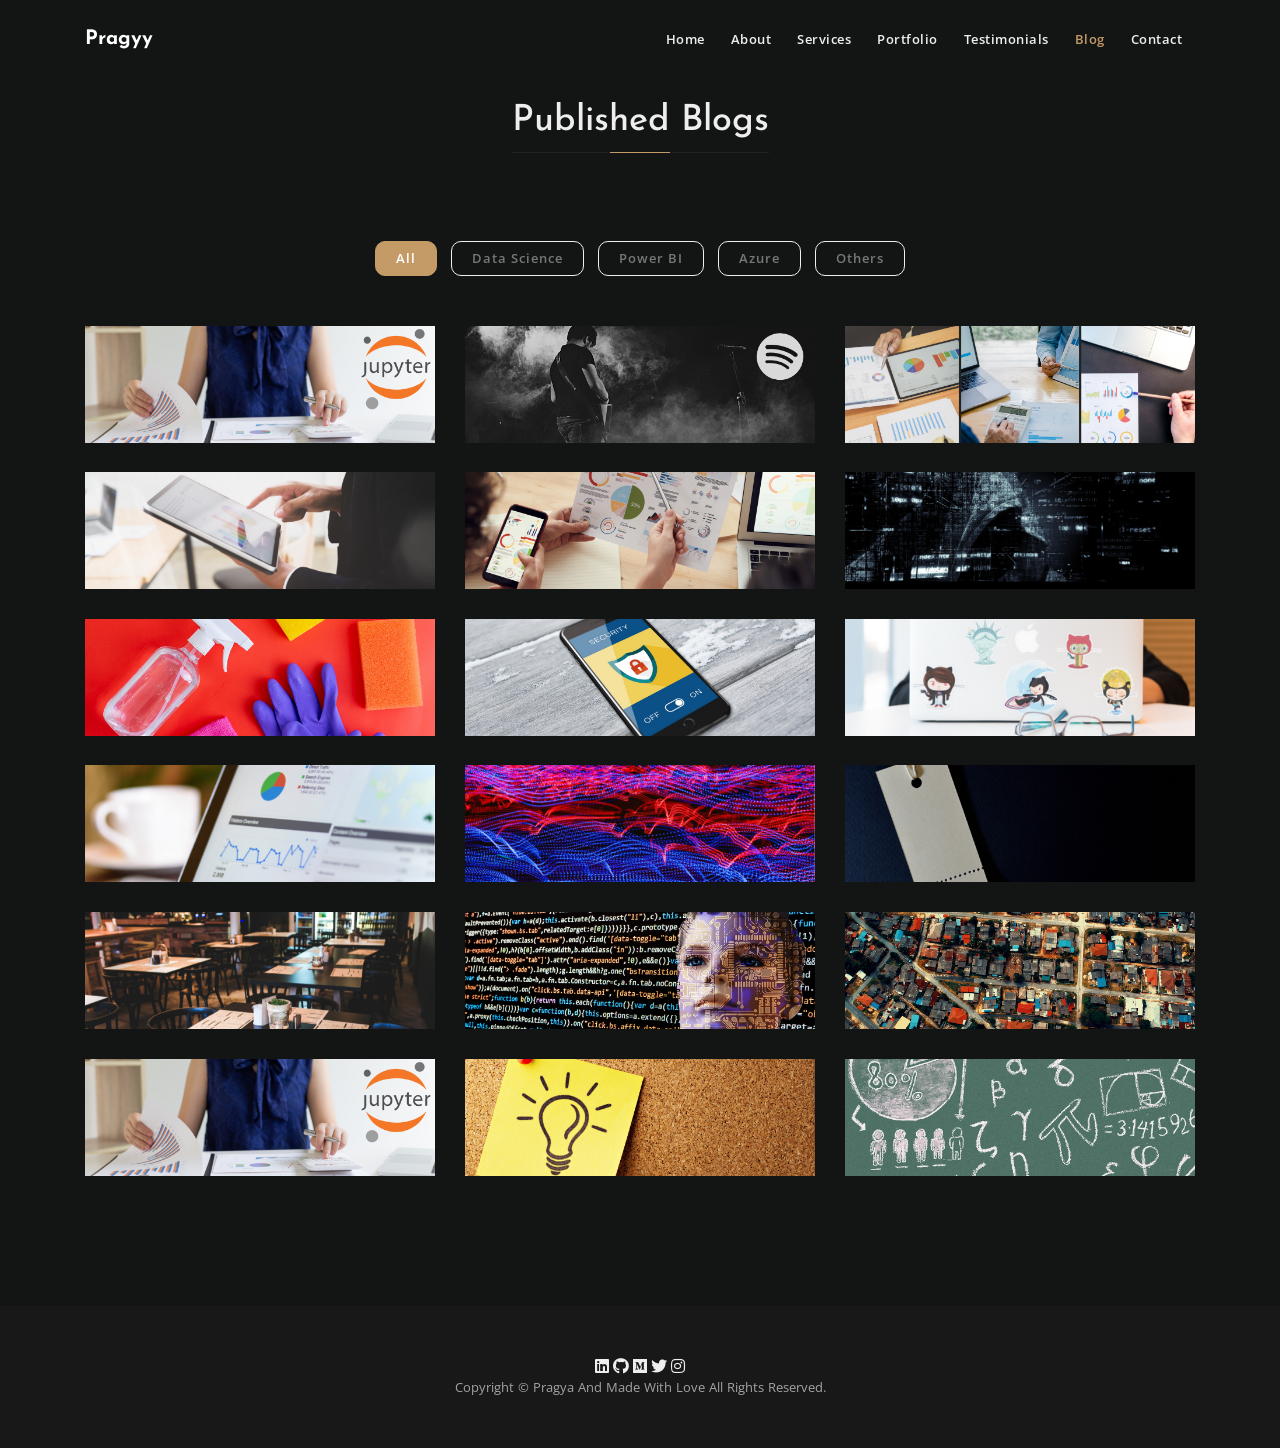
<file: blogs.html>
<!DOCTYPE html>
<html lang="en">
<head>

    <!-- Metas -->
    <meta charset="utf-8">
    <meta http-equiv="X-UA-Compatible" content="IE=edge">
    <meta name="viewport" content="width=device-width, initial-scale=1, maximum-scale=1">
    <meta name="description" content="My Data Science Portfolio">
    <meta name="author" content="Pragya Verma">

    <!-- Title  -->
    <title>Pragya Verma</title>

    <!-- Favicon -->
    <link rel="shortcut icon" href="/img/favicon.png">

    <!-- Fonts -->
    <link href="https://fonts.googleapis.com/css?family=Open+Sans:300,400,500,600,700,800" rel="stylesheet">
    <link href="https://fonts.googleapis.com/css?family=Josefin+Sans:100i,300,400,600,700" rel="stylesheet">
    
    <!-- Plugins -->
    <link rel="stylesheet" href="/css/plugins.css">
    <link rel="stylesheet" href="/css/plugins/fontawesome-all.min.css">
    <link rel="stylesheet" href="/css/plugins/all.min.css">
    <link rel="stylesheet" href="/css/plugins/bootstrap.min.css">
    <link href="http://cdnjs.cloudflare.com/ajax/libs/font-awesome/4.3.0/css/font-awesome.css"  rel="stylesheet"  type='text/css'>
    <link rel="stylesheet" href="https://use.fontawesome.com/releases/v5.13.0/css/all.css">

    <!-- Core Style Css -->
    <link rel="stylesheet" href="/css/style.css" type='text/css'>
</head>

<body class="dark-theme" data-new-gr-c-s-check-loaded="14.1024.0" data-gr-ext-installed="">

    <!-- =====================================
    ==== Start Loading -->
    <div class="loading" style="display: none;">
        <div class="text-center middle">
            <div class="lds-ellipsis"><div></div><div></div><div></div><div></div></div>
        </div>
    </div>
    <!-- End Loading ====
    ======================================= -->

    <!-- =====================================
    ==== Start Navbar -->
    <nav class="navbar navbar-expand-lg">
        <div class="container">

          <!-- Logo -->
          <a class="logo" href="#">Pragyy</a>

          <button class="navbar-toggler" type="button" data-toggle="collapse" data-target="#navbarSupportedContent" aria-controls="navbarSupportedContent" aria-expanded="false" aria-label="Toggle navigation">
            <span class="icon-bar"><i class="fas fa-bars"></i></span>
          </button>

          <!-- navbar links -->
          <div class="collapse navbar-collapse" id="navbarSupportedContent">
            <ul class="navbar-nav ml-auto">
              <li class="nav-item">
                <a class="nav-link" href="index.html">Home</a>
              </li>
              <li class="nav-item">
                <a class="nav-link" href="/index.html#aboutme">About</a>
              </li>
              <li class="nav-item">
                <a class="nav-link" href="/index.html#services" >Services</a>
              </li>
              <li class="nav-item">
                <a class="nav-link" href="portfolio.html">Portfolio</a>
              </li>
              <li class="nav-item">
                <a class="nav-link" href="/index.html#testimonials">Testimonials</a>
              </li>
              <li class="nav-item">
                <a class="nav-link active" href="blogs.html" >Blog</a>
              </li>
              <li class="nav-item">
                <a class="nav-link" href="/index.html#contact">Contact</a>
              </li>
            </ul>
          </div>
        </div>
    </nav>
    <!-- End Navbar ====
    ======================================= -->

    <!-- =====================================
    ==== Start Portfolio -->
    <section class="portfolio section-padding">
        <div class="container">
            <div class="row">

                <!-- Section-Head -->
                <div class="section-head full-width">
                    <h4 class="title">Published Blogs</h4>
                </div>

            </div>

            <div class="row justify-content-center">

                <!-- filter links -->
                <div class="filtering text-center mb-50">
                    <span data-filter="*" class="active">All</span>
                    <span data-filter=".data" class="">Data Science</span>
                    <span data-filter=".pbi" class="">Power BI</span>
                    <span data-filter=".azure" class="">Azure</span>
                    <span data-filter=".others" class="">Others</span>
                </div>

                <!-- gallery -->
                <div class="gallery full-width" style="position: relative; height: 3258.38px;">

                    <!-- gallery item -->
                    <div class="col-md-6 col-lg-4 items pbi" style="position: absolute; left: 0px; top: 0px;">
                        <div class="item-img">
                            <img src="img/blogs/7.png" alt="image">
                            <div class="item-img-overlay text-center valign">
                                <div class="overlay-info vertical-center full-width">
                                    <h6>Embed . Reports</h6>
                                    <h5>in Jupyter Notebooks</h5>
                                </div>
                                <a target="_blank" href="https://addendanalytics.com/embed-power-bi-reports-in-jupyter-notebooks/" class="link">
                                    <i class="fas fa-eye"></i>
                                </a>
                            </div>
                        </div>
                    </div>

                    <!-- gallery item -->
                    <div class="col-md-6 col-lg-4 items data" style="position: absolute; left: 0px; top: 657px;">
                        <div class="item-img">
                            <img src="img/blogs/13.png" alt="image">
                            <div class="item-img-overlay text-center valign">
                                <div class="overlay-info vertical-center full-width">
                                    <h6>Spotify . Data . Analysis</h6>
                                    <h5>Data Gathering</h5>
                                </div>
                                <a target="_blank" href="https://medium.com/analytics-vidhya/spotify-music-data-analysis-part-1-c8457bfc53a" class="link">
                                    <i class="fas fa-eye"></i>
                                </a>
                            </div>
                        </div>
                    </div>

                    <!-- gallery item -->
                    <div class="col-md-6 col-lg-4 items data" style="position: absolute; left: 0px; top: 1086px;">
                        <div class="item-img">
                            <img src="img/blogs/14.png" alt="image">
                            <div class="item-img-overlay text-center valign">
                                <div class="overlay-info vertical-center full-width">
                                    <h6>An . Introduction</h6>
                                    <h5>Data Analyst</h5>
                                </div>
                                <a target="_blank" href="https://medium.com/analytics-vidhya/how-to-be-data-analyst-716f68e5280b" class="link">
                                    <i class="fas fa-eye"></i>
                                </a>
                            </div>
                        </div>
                    </div>

                    <!-- gallery item -->
                    <div class="col-md-6 col-lg-4 items others" style="position: absolute; left: 0px; top: 1743px;">
                        <div class="item-img">
                            <img src="img/blogs/11.png" alt="image">
                            <div class="item-img-overlay text-center valign">
                                <div class="overlay-info vertical-center full-width">
                                    <h6>Powershell</h6>
                                    <h5>Execution Policies</h5>
                                </div>
                                <a target="_blank" href="https://addendanalytics.com/powershell-execution-policy/" class="link">
                                    <i class="fas fa-eye"></i>
                                </a>
                            </div>
                        </div>
                    </div>

                    <!-- gallery item -->
                    <div class="col-md-6 col-lg-4 items pbi" style="position: absolute; left: 0px; top: 2401px;">
                        <div class="item-img">
                            <img src="img/blogs/2.png" alt="image">
                            <div class="item-img-overlay text-center valign">
                                <div class="overlay-info vertical-center full-width">
                                    <h6>Working . of</h6>
                                    <h5>Power BI Embedding</h5>
                                </div>
                                <a target="_blank" href="https://addendanalytics.com/how-power-bi-embedding-works/" class="link">
                                    <i class="fas fa-eye"></i>
                                </a>
                            </div>
                        </div>
                    </div>

                    <!-- gallery item -->
                    <div class="col-md-6 col-lg-4 items azure" style="position: absolute; left: 0px; top: 2829px;">
                        <div class="item-img">
                            <img src="img/blogs/12.png" alt="image">
                            <div class="item-img-overlay text-center valign">
                                <div class="overlay-info vertical-center full-width">
                                    <h6>Azure</h6>
                                    <h5>Key Vaults</h5>
                                </div>
                                <a target="_blank" href="https://addendanalytics.com/how-to-securely-pass-credentials-in-asp-net-applications/" class="link">
                                    <i class="fas fa-eye"></i>
                                </a>
                            </div>
                        </div>
                    </div>

                    <!-- gallery item -->
                    <div class="col-md-6 col-lg-4 items data" style="position: absolute; left: 0px; top: 0px;">
                        <div class="item-img">
                            <img src="img/blogs/15.png" alt="image">
                            <div class="item-img-overlay text-center valign">
                                <div class="overlay-info vertical-center full-width">
                                    <h6>Spotify . Data . Analysis</h6>
                                    <h5>Data Cleaning</h5>
                                </div>
                                <a target="_blank" href="https://medium.com/analytics-vidhya/spotify-music-data-analysis-part-2-3a69ae0f7f01" class="link">
                                    <i class="fas fa-eye"></i>
                                </a>
                            </div>
                        </div>
                    </div>

                    <!-- gallery item -->
                    <div class="col-md-6 col-lg-4 items pbi" style="position: absolute; left: 0px; top: 657px;">
                        <div class="item-img">
                            <img src="img/blogs/4.png" alt="image">
                            <div class="item-img-overlay text-center valign">
                                <div class="overlay-info vertical-center full-width">
                                    <h6>Authentication . Methods . In</h6>
                                    <h5>Power BI Embedding</h5>
                                </div>
                                <a target="_blank" href="https://addendanalytics.com/authentication-methods-used-in-power-bi-embedding/" class="link">
                                    <i class="fas fa-eye"></i>
                                </a>
                            </div>
                        </div>
                    </div>

                    <!-- gallery item -->
                    <div class="col-md-6 col-lg-4 items others" style="position: absolute; left: 0px; top: 1086px;">
                        <div class="item-img">
                            <img src="img/blogs/9.png" alt="image">
                            <div class="item-img-overlay text-center valign">
                                <div class="overlay-info vertical-center full-width">
                                    <h6>An . Introduction</h6>
                                    <h5>GitHub</h5>
                                </div>
                                <a target="_blank" href="https://addendanalytics.com/github-101/" class="link">
                                    <i class="fas fa-eye"></i>
                                </a>
                            </div>
                        </div>
                    </div>

                    <!-- gallery item -->
                    <div class="col-md-6 col-lg-4 items pbi" style="position: absolute; left: 0px; top: 1743px;">
                        <div class="item-img">
                            <img src="img/blogs/3.png" alt="image">
                            <div class="item-img-overlay text-center valign">
                                <div class="overlay-info vertical-center full-width">
                                    <h6>Embed . New . Reports</h6>
                                    <h5>Power BI Embedding</h5>
                                </div>
                                <a target="_blank" href="https://addendanalytics.com/create-a-new-report-in-embed-view/" class="link">
                                    <i class="fas fa-eye"></i>
                                </a>
                            </div>
                        </div>
                    </div>

                    <!-- gallery item -->
                    <div class="col-md-6 col-lg-4 items data" style="position: absolute; left: 0px; top: 2401px;">
                        <div class="item-img">
                            <img src="img/blogs/16.png" alt="image">
                            <div class="item-img-overlay text-center valign">
                                <div class="overlay-info vertical-center full-width">
                                    <h6>Spotify . Data . Analysis</h6>
                                    <h5>Data visualization</h5>
                                </div>
                                <a target="_blank" href="https://medium.com/analytics-vidhya/spotify-music-data-analysis-part-3-9097829df16e" class="link">
                                    <i class="fas fa-eye"></i>
                                </a>
                            </div>
                        </div>
                    </div>

                    <!-- gallery item -->
                    <div class="col-md-6 col-lg-4 items pbi" style="position: absolute; left: 0px; top: 2829px;">
                        <div class="item-img">
                            <img src="img/blogs/5.png" alt="image">
                            <div class="item-img-overlay text-center valign">
                                <div class="overlay-info vertical-center full-width">
                                    <h6>White . Labelling . in</h6>
                                    <h5>Power BI Embedding</h5>
                                </div>
                                <a target="_blank" href="https://addendanalytics.com/white-label-analytics-with-power-bi-embedded/" class="link">
                                    <i class="fas fa-eye"></i>
                                </a>
                            </div>
                        </div>
                    </div>

                                        <!-- gallery item -->
                    <div class="col-md-6 col-lg-4 items pbi" style="position: absolute; left: 0px; top: 0px;">
                        <div class="item-img">
                            <img src="img/blogs/6.png" alt="image">
                            <div class="item-img-overlay text-center valign">
                                <div class="overlay-info vertical-center full-width">
                                    <h6>Power . BI</h6>
                                    <h5>Condictionally Formatting Tables</h5>
                                </div>
                                <a target="_blank" href="https://addendanalytics.com/power-bi-conditional-formatting-in-tables/"class="link">
                                    <i class="fas fa-eye"></i>
                                </a>
                            </div>
                        </div>
                    </div>

                    <!-- gallery item -->
                    <div class="col-md-6 col-lg-4 items azure" style="position: absolute; left: 0px; top: 657px;">
                        <div class="item-img">
                            <img src="img/blogs/10.png" alt="image">
                            <div class="item-img-overlay text-center valign">
                                <div class="overlay-info vertical-center full-width">
                                    <h6>Azure . Bot . Service</h6>
                                    <h5>Dispatch Error</h5>
                                </div>
                                <a target="_blank" href="https://addendanalytics.com/azure-bot-service-dispatch-is-not-digitally-signed-error/" class="link">
                                    <i class="fas fa-eye"></i>
                                </a>
                            </div>
                        </div>
                    </div>

                    <!-- gallery item -->
                    <div class="col-md-6 col-lg-4 items data" style="position: absolute; left: 0px; top: 1086px;">
                        <div class="item-img">
                            <img src="img/blogs/17.png" alt="image">
                            <div class="item-img-overlay text-center valign">
                                <div class="overlay-info vertical-center full-width">
                                    <h6>Spotify . Data . Analysis</h6>
                                    <h5>Clustering Analysis</h5>
                                </div>
                                <a target="_blank" href="https://medium.com/analytics-vidhya/spotify-music-data-analysis-part-4-4016e2954795" class="link">
                                    <i class="fas fa-eye"></i>
                                </a>
                            </div>
                        </div>
                    </div>

                    <!-- gallery item -->
                    <div class="col-md-6 col-lg-4 items data" style="position: absolute; left: 0px; top: 1743px;">
                        <div class="item-img">
                            <img src="img/blogs/7.png" alt="image">
                            <div class="item-img-overlay text-center valign">
                                <div class="overlay-info vertical-center full-width">
                                    <h6>Coding . Made . Easy</h6>
                                    <h5>Jupyter Nptebook</h5>
                                </div>
                                <a target="_blank" href="https://vermapragya.medium.com/coding-made-easy-in-jupyter-notebooks-1bbcab55d88c" class="link">
                                    <i class="fas fa-eye"></i>
                                </a>
                            </div>
                        </div>
                    </div>

                    <!-- gallery item -->
                    <div class="col-md-6 col-lg-4 items pbi" style="position: absolute; left: 0px; top: 2401px;">
                        <div class="item-img">
                            <img src="img/blogs/8.png" alt="image">
                            <div class="item-img-overlay text-center valign">
                                <div class="overlay-info vertical-center full-width">
                                    <h6>Power . BI</h6>
                                    <h5>Information Panel</h5>
                                </div>
                                <a target="_blank" href="https://addendanalytics.com/information-panel-in-power-bi-reports/" class="link">
                                    <i class="fas fa-eye"></i>
                                </a>
                            </div>
                        </div>
                    </div>

                    <!-- gallery item -->
                    <div class="col-md-6 col-lg-4 items pbi" style="position: absolute; left: 0px; top: 2829px;">
                        <div class="item-img">
                            <img src="img/blogs/1.png" alt="image">
                            <div class="item-img-overlay text-center valign">
                                <div class="overlay-info vertical-center full-width">
                                    <h6>Cheat Sheet</h6>
                                    <h5>DAX</h5>
                                </div>
                                <a target="_blank" href="https://addendanalytics.com/dax-functions-cheat-sheet/" class="link">
                                    <i class="fas fa-eye"></i>
                                </a>
                            </div>
                        </div>
                    </div>

                    <div class="clearfix"></div>
                </div>

                <!-- <div class="col-md-12 text-center">
                    <span class="buton">
                      <a href="#0" front="View All" back=""></a>
                    </span>
                </div> -->

            </div>
        </div>
    </section>
    <!-- End Portfolio ====
    ======================================= -->

    <!-- =====================================
    ==== Start Footer -->
    <footer class="footer">
        <div class="social-icon text-center">
            <a href="https://www.linkedin.com/in/verma-pragya/"><i class="fab fa-linkedin"></i></a>
            <a href="https://github.com/pragyy"><i class="fab fa-github"></i></a>
            <a href="https://vermapragya.medium.com/"><i class="fab fa-medium"></i></a>
            <a href="https://twitter.com/pragggyyyyyyyy"><i class="fab fa-twitter"></i></a>
            <a href="https://www.instagram.com/_pragyy/"><i class="fab fa-instagram"></i></a>
        </div>
        <p>Copyright © <a href="https://pragyy.github.io">Pragya</a> And Made With Love All Rights Reserved.
        </p>
    </footer>
    <!-- End Footer ====
    ======================================= -->




   
    <!-- jQuery -->
    <script src="js/jquery-3.0.0.min.js"></script>
    <script src="js/jquery-migrate-3.0.0.min.js"></script>

    <!-- popper.min -->
    <script src="js/popper.min.js"></script>

      <!-- bootstrap -->
    <script src="js/bootstrap.min.js"></script>

    <!-- scrollIt -->
    <script src="js/scrollIt.min.js"></script>

    <!-- animated.headline -->
    <script src="js/animated.headline.js"></script>

    <!-- jquery.waypoints.min -->
    <script src="js/jquery.waypoints.min.js"></script>

    <!-- jquery.counterup.min -->
    <script src="js/jquery.counterup.min.js"></script>

    <!-- owl carousel -->
    <script src="js/owl.carousel.min.js"></script>

    <!-- jquery.magnific-popup js -->
    <script src="js/jquery.magnific-popup.min.js"></script>

    <!-- stellar js -->
    <script src="js/jquery.stellar.min.js"></script>

      <!-- isotope.pkgd.min js -->
      <script src="js/isotope.pkgd.min.js"></script>

      <!-- validator js -->
      <script src="js/validator.js"></script>

      <!-- custom scripts -->
    <script src="js/scripts.js"></script>
    
</body>
</html>
</file>
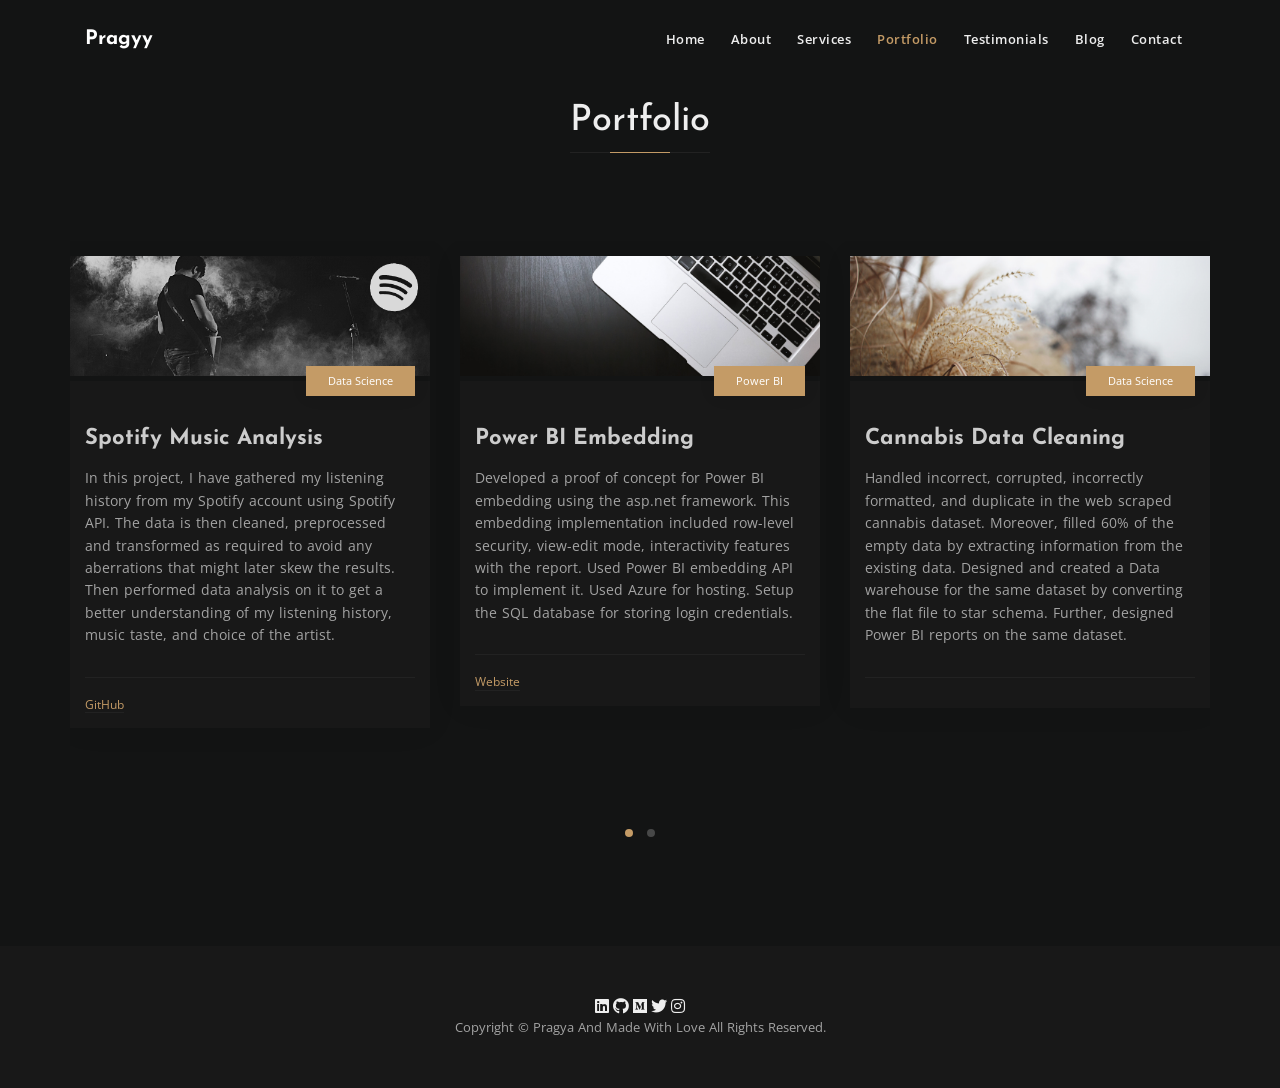
<file: portfolio.html>
<!DOCTYPE html>
<html lang="en">
<head>

    <!-- Metas -->
    <meta charset="utf-8">
    <meta http-equiv="X-UA-Compatible" content="IE=edge">
    <meta name="viewport" content="width=device-width, initial-scale=1, maximum-scale=1">
    <meta name="description" content="My Data Science Portfolio">
    <meta name="author" content="Pragya Verma">

    <!-- Title  -->
    <title>Pragya Verma</title>

    <!-- Favicon -->
    <link rel="shortcut icon" href="img/favicon.png">

    <!-- Fonts -->
    <link href="https://fonts.googleapis.com/css?family=Open+Sans:300,400,500,600,700,800" rel="stylesheet">
    <link href="https://fonts.googleapis.com/css?family=Josefin+Sans:100i,300,400,600,700" rel="stylesheet">
    
    <!-- Plugins -->
    <link rel="stylesheet" href="css/plugins.css">
    <link rel="stylesheet" href="css/plugins/all.min.css">
    <link rel="stylesheet" href="css/plugins/bootstrap.min.css">
    <link rel="stylesheet" href="https://use.fontawesome.com/releases/v5.13.0/css/all.css">

    <!-- Core Style Css -->
    <link rel="stylesheet" href="css/style.css">
</head>

<body class="dark-theme" data-new-gr-c-s-check-loaded="14.1024.0" data-gr-ext-installed="">

    <!-- =====================================
    ==== Start Loading -->
    <div class="loading" style="display: none;">
        <div class="text-center middle">
            <div class="lds-ellipsis"><div></div><div></div><div></div><div></div></div>
        </div>
    </div>
    <!-- End Loading ====
    ======================================= -->

    <!-- =====================================
    ==== Start Navbar -->
    <nav class="navbar navbar-expand-lg">
        <div class="container">

          <!-- Logo -->
          <a class="logo" href="#">Pragyy</a>

          <button class="navbar-toggler" type="button" data-toggle="collapse" data-target="#navbarSupportedContent" aria-controls="navbarSupportedContent" aria-expanded="false" aria-label="Toggle navigation">
            <span class="icon-bar"><i class="fas fa-bars"></i></span>
          </button>

          <!-- navbar links -->
          <div class="collapse navbar-collapse" id="navbarSupportedContent">
            <ul class="navbar-nav ml-auto">
              <li class="nav-item">
                <a class="nav-link" href="index.html">Home</a>
              </li>
              <li class="nav-item">
                <a class="nav-link" href="/index.html#aboutme">About</a>
              </li>
              <li class="nav-item">
                <a class="nav-link" href="/index.html#services">Services</a>
              </li>
              <li class="nav-item">
                <a class="nav-link active" href="portfolio.html">Portfolio</a>
              </li>
              <li class="nav-item">
                <a class="nav-link" href="/index.html#testimonials">Testimonials</a>
              </li>
              <li class="nav-item">
                <a class="nav-link" href="blogs.html" >Blog</a>
              </li>
              <li class="nav-item">
                <a class="nav-link" href="/index.html#contact" >Contact</a>
              </li>
            </ul>
          </div>
        </div>
    </nav>
    <!-- End Navbar ====
    ======================================= -->

    <!-- =====================================
    	==== Start Blog -->
    	<section class="blog section-padding" data-scroll-index="5">
    		<div class="container">
    			<div class="row">
    				
    				<div class="section-head full-width">
    					<h4 class="title">Portfolio</h4>
    				</div>

    				<div class="owl-carousel owl-theme">
    					<div class="pitem">
    						<div class="post-img">
    							<a href="#0">
    								<img src="img/portfolio/1.png" alt="music-image">
                  </a>
    							<a href="#0" class="tag">Data Science</a>
    						</div>
    						<div class="content">
    							<h3>
    								<a href="#0">Spotify Music Analysis</a>
    							</h3>
    							<p>In this project, I have gathered my listening history from my Spotify account using Spotify API. 
                    The data is then cleaned, preprocessed and transformed as required to avoid any aberrations that might later skew the results. 
                    Then performed data analysis on it to get a better understanding of my listening history, music taste, and choice of the artist.</p>
    							<div class="info">
    								<span class="more">
    									<a href="https://github.com/pragyy/my-music-analysis">GitHub</a>
    								</span>
    								<!-- <span class="by">
    									<a href="#0">By : Admin</a>
    								</span> -->
    							</div>
    						</div>
    					</div>
    					<div class="pitem">
    						<div class="post-img">
    							<a href="#0">
    								<img src="img/portfolio/2.png" alt="laptop-image">
    							</a>
    							<a href="#0" class="tag">Power BI</a>
    						</div>
    						<div class="content">
    							<h3>
    								<a href="#0">Power BI Embedding</a>
    							</h3>
    							<p>Developed a proof of concept for Power BI embedding using the asp.net framework.
                    This embedding implementation included row-level security, view-edit mode, interactivity features with the report. 
                    Used Power BI embedding API to implement it.
                    Used Azure for hosting.
                    Setup the SQL database for storing login credentials.</p>
    							<div class="info">
    								<span class="more">
    									<a href="https://pbiembedding.azurewebsites.net/">Website</a>
    								</span>
    								<!-- <span class="by">
    									<a href="#0">By : Admin</a>
    								</span> -->
    							</div>
    						</div>
    					</div>
    					<div class="pitem">
    						<div class="post-img">
    							<a href="#0">
    								<img src="img/portfolio/3.png" alt="weeds-image">
    							</a>
    							<a href="#0" class="tag">Data Science</a>
    						</div>
    						<div class="content">
    							<h3>
    								<a href="#0">Cannabis Data Cleaning</a>
    							</h3>
    							<p>
                    Handled incorrect, corrupted, incorrectly formatted, and duplicate in the web scraped cannabis dataset.
                    Moreover, filled 60% of the empty data by extracting information from the existing data.
                    Designed and created a Data warehouse for the same dataset by converting the flat file to star schema. 
                    Further, designed Power BI reports on the same dataset.</p>
    							<div class="info">
    								<!-- <span class="more">
    									<a href="#0">Read More</a>
    								</span>
    								<span class="by">
    									<a href="#0">By : Admin</a>
    								</span> -->
    							</div>
    						</div>
    					</div>
    					<div class="pitem">
    						<div class="post-img">
								<img src="img/portfolio/4.png" alt="chaos-picture">
    							<a href="#0" class="tag">Data Science</a>
    						</div>
    						<div class="content">
    							<h3>
    								<a href="#0">Development of Chaos, Fractal and Self-Similarity of the Air Quality Data of Delhi</a>
    							</h3>
    							<p>Analyzed the data with the help of standard descriptive analysis, Chaos theory, and pertinent visualizations. 
                    Designed an architecture for an LSTM model to forecast with a mean absolute error of 9.64. 
                    Published a paper titled - Air Quality Index - A Study to Assess the Air Quality, and 
                    another paper titled - Comparison of Time-Series Forecasting Models is submitted for publication.</p>
    							<div class="info">
    								<span class="more">
    									<a href="https://github.com/pragyy/Analysis-of-Air-Concentration-Dataset">Github</a>
    								</span>
    								<span class="by">
    									<a href="https://github.com/pragyy/Analysis-of-Air-Concentration-Dataset/blob/master/BE_Blackbook.pdf">Read More</a>
    								</span>
    							</div>
    						</div>
    					</div>
              <div class="pitem">
    						<div class="post-img">
								<img src="img/portfolio/5.png" alt="chaos-picture">
    							<a href="#0" class="tag">Data Science</a>
    						</div>
    						<div class="content">
    							<h3>
    								<a href="#0">Cervical Cancer Predictor</a>
    							</h3>
    							<p>In this project the risk factors associated with the cervical cancer in women is analysed. 
                    Then using the risk factors as independent variable for regression it is predicted whether they have cervical cancer or not.</p>
    							<div class="info">
    								<span class="more">
    									<a href="https://github.com/pragyy/cervical_cancer_analysis">Github</a>
    								</span>
    								<!-- <span class="by">
    									<a href="">Read More</a>
    								</span> -->
    							</div>
    						</div>
    					</div>
    				</div>

    			</div>
    		</div>
    	</section>
    	<!-- End Blog ====
    	======================================= -->


    <!-- =====================================
    ==== Start Footer -->
    <footer class="footer">
        <div class="social-icon text-center">
            <a href="https://www.linkedin.com/in/verma-pragya/"><i class="fab fa-linkedin"></i></a>
            <a href="https://github.com/pragyy"><i class="fab fa-github"></i></a>
            <a href="https://vermapragya.medium.com/"><i class="fab fa-medium"></i></a>
            <a href="https://twitter.com/pragggyyyyyyyy"><i class="fab fa-twitter"></i></a>
            <a href="https://www.instagram.com/_pragyy/"><i class="fab fa-instagram"></i></a>
        </div>
        <p>Copyright © <a href="https://pragyy.github.io">Pragya</a> And Made With Love All Rights Reserved.
        </p>
    </footer>
    <!-- End Footer ====
    ======================================= -->




   
    <!-- jQuery -->
    <script src="js/jquery-3.0.0.min.js"></script>
    <script src="js/jquery-migrate-3.0.0.min.js"></script>

    <!-- popper.min -->
    <script src="js/popper.min.js"></script>

      <!-- bootstrap -->
    <script src="js/bootstrap.min.js"></script>

    <!-- scrollIt -->
    <script src="js/scrollIt.min.js"></script>

    <!-- animated.headline -->
    <script src="js/animated.headline.js"></script>

    <!-- jquery.waypoints.min -->
    <script src="js/jquery.waypoints.min.js"></script>

    <!-- jquery.counterup.min -->
    <script src="js/jquery.counterup.min.js"></script>

    <!-- owl carousel -->
    <script src="js/owl.carousel.min.js"></script>

    <!-- jquery.magnific-popup js -->
    <script src="js/jquery.magnific-popup.min.js"></script>

    <!-- stellar js -->
    <script src="js/jquery.stellar.min.js"></script>

      <!-- isotope.pkgd.min js -->
      <script src="js/isotope.pkgd.min.js"></script>

      <!-- validator js -->
      <script src="js/validator.js"></script>

      <!-- custom scripts -->
    <script src="js/scripts.js"></script>
    
</body>
</html>
</file>
<file: css/style.css>
/*-----------------------------------------------------------------------------------

	Theme Name: Personala
	Theme URI: http://
	Description: The Multi-Purpose Onepage Template
	Author: his7am
	Author URI: http://themeforest.net/user/his7am
	Version: 1.0

-----------------------------------------------------------------------------------*/
/* ----------------------------------------------------------------

	== Table Of Content

		01 Basic
		02 Buttons
		03 Navbar
		04 Header
		05 Hero
		06 Resume
		07 Services
		08 Numbers
		09 Portfolio
		10 Testimonials
		11 Blog
		12 Contact
		13 Footer
		14 Responsive
	

---------------------------------------------------------------- */
/* ----------------------------------------------------------------
				01 Basic
-----------------------------------------------------------------*/
* {
  margin: 0;
  padding: 0;
  -webkit-box-sizing: border-box;
          box-sizing: border-box;
  outline: none !important;
  list-style: none;
}

body {
  color: #333;
  line-height: 1.3;
  font-weight: 400;
  font-family: 'Open Sans', sans-serif;
  overflow-x: hidden !important;
}

.dark-theme {
  background: #131414;
  color: #eee;
}
.dark-theme .title:before {
  background: #222;
}
.dark-theme .nav-scroll {
  background: #181818;
}
.dark-theme .nav-scroll .icon-bar {
  color: #eee;
}
.dark-theme .nav-scroll .navbar-nav .nav-link {
  color: #eee;
}
.dark-theme .nav-scroll .logo {
  color: #fff;
}
.dark-theme .nav-scroll .logo:hover {
  color: #fff;
}
.dark-theme .hero .hero-img:after {
  background: #181818;
}
.dark-theme .services .active {
  border-color: #222;
}
.dark-theme .services .active.bolt:before, .dark-theme .services .active.bolt:after {
  background: #131414;
}
.dark-theme .services .bord {
  border-color: #222;
}
.dark-theme .portfolio .item-img-overlay:before, .dark-theme .portfolio .item-img-overlay:after {
  background: #181818;
}
.dark-theme .blog .pitem .content {
  background: #181818;
}
.dark-theme .blog .pitem .content h3 {
  color: #ccc;
}
.dark-theme .blog .pitem .content .more, .dark-theme .blog .pitem .content p {
  border-color: #222;
}
.dark-theme footer {
  background: #181818;
}

h1, h2, h3, h4, h5, h6, .logo {
  font-family: 'Josefin Sans', sans-serif;
}

p {
  font-size: 15px;
  color: #a3a3a3;
  line-height: 1.6;
  word-spacing: 1px;
  margin: 0;
}

img {
  width: 100%;
  height: auto;
}

span, a, a:hover {
  display: inline-block;
  text-decoration: none;
  color: inherit;
}

.section-head {
  text-align: center;
  margin-bottom: 80px;
}

.title {
  display: inline-block;
  font-size: 36px;
  padding-bottom: 10px;
  position: relative;
  z-index: 2;
}
.title:after {
  content: '';
  width: 60px;
  height: 1px;
  background: #C49B66;
  position: absolute;
  bottom: 0;
  left: calc(50% - 30px);
}
.title:before {
  content: '';
  width: 100%;
  height: 1px;
  background: rgba(1, 1, 1, 0.05);
  position: absolute;
  bottom: 0;
  left: 0;
}

.title-left {
  text-align: left;
  margin-bottom: 30px;
}
.title-left:after {
  left: 0;
}

.bg-gray {
  background: #f7f7f7;
}
.bg-gray .title:before {
  background: #ddd;
}
.bg-gray .owl-theme .owl-dots .owl-dot span {
  background: #777;
}

.o-hidden {
  overflow: hidden;
}

.position-re {
  position: relative;
}

.full-width {
  width: 100% !important;
}

.bg-img {
  background-size: cover;
  background-repeat: no-repeat;
}
.bg-img .title:before {
  background: rgba(255, 255, 255, 0.1);
}

.section-padding {
  padding: 100px 0;
}

.section-ptb {
  padding: 80px 0;
}

.section-pt {
  padding: 80px 0 0;
}

.section-pb {
  padding: 0 0 80px;
}

.valign {
  display: -webkit-box;
  display: -ms-flexbox;
  display: flex;
  -webkit-box-align: center;
  -ms-flex-align: center;
  align-items: center;
}

.cd-headline {
  font-size: 3rem;
  line-height: 1.2;
}

@media only screen and (min-width: 768px) {
  .cd-headline {
    font-size: 4.4rem;
    font-weight: 300;
  }
}
@media only screen and (min-width: 1170px) {
  .cd-headline {
    font-size: 6rem;
  }
}
.cd-words-wrapper {
  display: inline-block;
  position: relative;
  text-align: left;
}

.cd-words-wrapper b {
  display: inline-block;
  position: absolute;
  white-space: nowrap;
  left: 0;
  top: 0;
}

.cd-words-wrapper b.is-visible {
  position: relative;
}

.no-js .cd-words-wrapper b {
  opacity: 0;
}

.no-js .cd-words-wrapper b.is-visible {
  opacity: 1;
}

/* xclip */
.cd-headline.clip span {
  display: inline-block;
  padding: .2em 0;
}

.cd-headline.clip .cd-words-wrapper {
  overflow: hidden;
  vertical-align: top;
}

.cd-headline.clip .cd-words-wrapper::after {
  /* line */
  content: '';
  position: absolute;
  top: 10%;
  right: 0;
  width: 2px;
  height: 70%;
  background-color: #aebcb9;
}

.cd-headline.clip b {
  opacity: 0;
}

.cd-headline b.is-visible {
  opacity: 1;
  font-weight: 900;
}

.owl-theme .owl-dots .owl-dot span {
  width: 8px;
  height: 8px;
  border-radius: 50%;
  background: rgba(150, 150, 150, 0.4);
}

.owl-theme .owl-dots .owl-dot.active span,
.owl-theme .owl-dots .owl-dot:hover span {
  background: #C49B66;
}

/* ----------------------------------------------------------------
				02 Buttons
-----------------------------------------------------------------*/
.buton {
  position: relative;
  cursor: pointer;
}
.buton button, .buton a {
  font-size: 12px;
  text-transform: uppercase;
  letter-spacing: .5px;
  font-weight: 700;
  height: 40px;
  line-height: 40px;
  width: 130px;
  -webkit-transform-style: preserve-3d;
          transform-style: preserve-3d;
  position: relative;
  -webkit-transition: .3s;
  transition: .3s;
  -webkit-box-shadow: 0px 5px 10px rgba(0, 0, 0, 0.1);
          box-shadow: 0px 5px 10px rgba(0, 0, 0, 0.1);
  cursor: pointer;
}
.buton button:before, .buton a:before {
  content: attr(back);
  font-family: "Font Awesome\ 5 Free";
  font-size: 18px;
  position: absolute;
  top: 0;
  left: 0;
  right: 0;
  bottom: 0;
  background: transparent;
  color: #C49B66;
  border: 1px solid #C49B66;
  line-height: 38px;
  -webkit-transition: .3s;
  transition: .3s;
  -webkit-transform-origin: bottom;
          transform-origin: bottom;
  -webkit-transform: translateY(-100%) rotateX(90deg);
          transform: translateY(-100%) rotateX(90deg);
}
.buton button:after, .buton a:after {
  content: attr(front);
  position: absolute;
  top: 0;
  left: 0;
  right: 0;
  bottom: 0;
  background: #C49B66;
  color: #fff;
  -webkit-transition: .3s;
  transition: .3s;
  -webkit-transform-origin: top;
          transform-origin: top;
  -webkit-transform: translateY(0) rotateX(0deg);
          transform: translateY(0) rotateX(0deg);
}
.buton button:hover:before, .buton a:hover:before {
  -webkit-transform: translateY(0) rotateX(0deg);
          transform: translateY(0) rotateX(0deg);
}
.buton button:hover:after, .buton a:hover:after {
  -webkit-transform: translateY(100%) rotateX(90deg);
          transform: translateY(100%) rotateX(90deg);
}

.buton-bord button:before, .buton-bord a:before {
  background: #C49B66;
  color: #fff;
}
.buton-bord button:after, .buton-bord a:after {
  background: transparent;
  color: #C49B66;
  border: 1px solid #C49B66;
}

.buton-lg button, .buton-lg a {
  width: 160px;
}

.buton-dark button:before, .buton-dark a:before {
  color: #222;
  border: 1px solid #222;
}
.buton-dark button:after, .buton-dark a:after {
  background: #222;
}

/* ----------------------------------------------------------------
				03 Navbar
-----------------------------------------------------------------*/
.navbar {
  position: absolute;
  left: 0;
  top: 0;
  width: 100%;
  background: transparent;
  z-index: 9;
}
.navbar .icon-bar {
  color: #fff;
}
.navbar .navbar-nav .nav-link {
  font-size: 13px;
  font-weight: 600;
  color: #eee;
  letter-spacing: .5px;
  margin: 15px 5px;
  -webkit-transition: all .5s;
  transition: all .5s;
}
.navbar .navbar-nav .active {
  color: #C49B66 !important;
}

.nav-scroll {
  background: #fff;
  border-bottom: 1px solid rgba(12, 12, 12, 0.04);
  padding: 0;
  position: fixed;
  top: -100px;
  left: 0;
  width: 100%;
  -webkit-transition: -webkit-transform .5s;
  transition: -webkit-transform .5s;
  transition: transform .5s;
  transition: transform .5s, -webkit-transform .5s;
  -webkit-transform: translateY(100px);
          transform: translateY(100px);
}
.nav-scroll .icon-bar {
  color: #222;
}
.nav-scroll .navbar-nav .nav-link {
  color: #222;
}
.nav-scroll .logo {
  padding: 15px 0;
  color: #111;
}
.nav-scroll .logo:hover {
  color: #111;
}

.logo {
  padding: 15px 0;
  width: 90px;
  font-size: 20px;
  font-weight: 700;
  color: #fff;
}
.logo:hover {
  color: #fff;
}

/* ----------------------------------------------------------------
				04 Header
-----------------------------------------------------------------*/
.header {
  min-height: 100vh;
}
.header .caption {
  margin-top: 50px;
}
.header .caption h2 {
  font-weight: 200;
}
.header .caption h1 {
  margin: 10px 0;
  font-size: 70px;
}
.header .arrow {
  position: absolute;
  bottom: 5vh;
  width: 100%;
  text-align: center;
  color: #fff;
  font-size: 13px;
  z-index: 8;
}
.header .arrow i {
  position: relative;
  display: inline-block;
  width: 30px;
  height: 30px;
  line-height: 30px;
}
.header .arrow i:after {
  content: "";
  position: absolute;
  top: 0;
  left: 0;
  width: 100%;
  height: 100%;
  background: rgba(255, 255, 255, 0.2);
  border-radius: 50%;
  z-index: -1;
  -webkit-transition: all .2s;
  transition: all .2s;
}
.header .arrow i:hover:after {
  -webkit-transform: scale(1.2);
          transform: scale(1.2);
  opacity: 0;
  -webkit-transition: all .5s;
  transition: all .5s;
}

/* ----------------------------------------------------------------
				05 Hero
-----------------------------------------------------------------*/
.hero .hero-img {
  padding: 0 20px 0 0;
  position: relative;
  -webkit-transition: all .4s;
  transition: all .4s;
}
.hero .hero-img:hover {
  padding: 0 0 0 20px;
}
.hero .hero-img:hover:after {
  background: #C49B66;
  left: 5px;
  top: -15px;
  right: 15px;
  bottom: 15px;
}
.hero .hero-img:after {
  content: '';
  background: #f5f5f5;
  position: absolute;
  left: 15px;
  right: 5px;
  top: 15px;
  bottom: -15px;
  z-index: -1;
  -webkit-transition: all .5s;
  transition: all .5s;
}
.hero .content p {
  margin-bottom: 15px;
}
.hero .content p span {
  font-weight: 700;
}
.hero .content .social-icon span {
  width: 30px;
  height: 30px;
  line-height: 30px;
  text-align: center;
  font-size: 12px;
  border: 1px solid #eee;
  margin: 15px 5px 15px 0;
  cursor: pointer;
  -webkit-transition: all .5s;
  transition: all .5s;
}
.hero .content .social-icon span:hover {
  background: #C49B66;
  border-color: #C49B66;
  color: #fff;
}
.hero .content .buton {
  margin-top: 30px;
}

/* ----------------------------------------------------------------
				06 Resume
-----------------------------------------------------------------*/
.resume {
  background-attachment: fixed;
  padding: 50px 0;
}
.resume .title {
  margin-bottom: 40px;
  letter-spacing: 2px;
}
.resume .item h5 {
  font-size: 25px;
  font-weight: 400;
}
.resume .item .icon {
  font-size: 30px;
  color: #C49B66;
  margin-bottom: 15px;
}
.resume .item li {
  margin-bottom: 30px;
}
.resume .item li:last-child {
  margin-bottom: 0;
}
.resume .item li h6 {
  color: #eee;
  font-size: 16px;
  font-weight: 600;
  font-family: inherit;
  margin-bottom: 5px;
}
.resume .item li p {
  color: #999;
}
.resume .skills .skill {
  margin-bottom: 30px;
}
.resume .skills .skill:last-child {
  margin-bottom: 0;
}
.resume .skills .skill h6 {
  margin-bottom: 8px;
  font-size: 14px;
  font-weight: 400;
}
.resume .skills .skill h6 span {
  padding: 4px 8px 0;
  font-size: 10px;
  float: right;
  background: rgba(80, 80, 80, 0.3);
  position: relative;
  top: 8px;
}
.resume .skills .skill .skills-progress {
  position: relative;
  width: 100%;
  height: 4px;
  background: rgba(80, 80, 80, 0.3);
}
.resume .skills .skill .skills-progress span {
  position: absolute;
  top: 0;
  left: 0;
  height: 100%;
  width: 5%;
  background: #C49B66;
  -webkit-transition: all 1s;
  transition: all 1s;
}

/* ----------------------------------------------------------------
				07 Services
-----------------------------------------------------------------*/
.services .item {
  text-align: center;
  padding: 40px 15px;
}
.services .item .icon {
  font-size: 40px;
  color: #C49B66;
  margin-bottom: 30px;
}
.services .item h6 {
  font-size: 22px;
  margin-bottom: 15px;
}
.services .active {
  border-right: 1px solid #eee;
  border-left: 1px solid #eee;
  position: relative;
}
.services .active.bolt:before, .services .active.bolt:after {
  content: '';
  width: 30px;
  height: 30px;
  border-radius: 50%;
  background: #fff;
  position: absolute;
  bottom: -15px;
  z-index: 4;
}
.services .active.bolt:before {
  left: -15px;
}
.services .active.bolt:after {
  right: -15px;
}
.services .bord {
  border-bottom: 1px solid #eee;
}

/* ----------------------------------------------------------------
				08 Numbers
-----------------------------------------------------------------*/
.numbers {
  padding: 50px 0;
}
.numbers .item {
  text-align: center;
}
.numbers .item .icon {
  font-size: 30px;
  color: #C49B66;
  margin-bottom: 30px;
}
.numbers .item h2 {
  font-weight: 200;
  margin-bottom: 10px;
}

/* ----------------------------------------------------------------
				09 Portfolio
-----------------------------------------------------------------*/
.portfolio {
  overflow: hidden;
}
.portfolio .filtering span {
  padding: 8px 20px;
  margin: 0 5px;
  color: #777;
  letter-spacing: 1px;
  font-weight: 600;
  font-size: 13px;
  cursor: pointer;
  border: 1px solid #eee;
  border-radius: 10px;
}
.portfolio .filtering .active {
  color: #fff;
  background: #C49B66;
  border-color: #C49B66;
}
.portfolio .filtering .active:after {
  bottom: 0;
  top: calc(100% - 1px);
  opacity: 1;
}
.portfolio .filtering .active:before {
  top: 0;
  opacity: 1;
}
.portfolio .items {
  padding: 0 15px;
  margin-bottom: 30px;
}
.portfolio .item-img {
  position: relative;
  overflow: hidden;
}
.portfolio .item-img h5 {
  font-size: 18px;
  position: relative;
  -webkit-transform: translateY(15px);
          transform: translateY(15px);
  -webkit-transition: all .6s;
  transition: all .6s;
  opacity: 0;
  z-index: 5;
}
.portfolio .item-img h6 {
  color: #C49B66;
  font-size: 13px;
  position: relative;
  margin-bottom: 10px;
  -webkit-transform: translateY(-15px);
          transform: translateY(-15px);
  -webkit-transition: all .6s;
  transition: all .6s;
  opacity: 0;
  z-index: 5;
}
.portfolio .item-img .link {
  position: absolute;
  bottom: 10px;
  right: 10px;
  color: #C49B66;
  -webkit-transition: all .5s;
  transition: all .5s;
  z-index: 5;
  opacity: 0;
}
.portfolio .item-img-overlay {
  position: absolute;
  top: 5px;
  left: 5px;
  right: 5px;
  bottom: 5px;
  background: transparent;
  z-index: 2;
}
.portfolio .item-img-overlay:before, .portfolio .item-img-overlay:after {
  content: '';
  position: absolute;
  width: 0;
  height: 50%;
  background: #fff;
  -webkit-transition: all .4s;
  transition: all .4s;
}
.portfolio .item-img-overlay:before {
  left: 0;
  top: 0;
}
.portfolio .item-img-overlay:after {
  right: 0;
  bottom: 0;
}
.portfolio .item-img-overlay:hover:before, .portfolio .item-img-overlay:hover:after {
  width: 100%;
}
.portfolio .item-img-overlay:hover h6, .portfolio .item-img-overlay:hover h5, .portfolio .item-img-overlay:hover .link {
  -webkit-transform: translateY(0);
          transform: translateY(0);
  opacity: 1;
}

/* ----------------------------------------------------------------
				10 Testimonials
-----------------------------------------------------------------*/
.testimonials {
  background-attachment: fixed;
}
.testimonials .icon {
  font-size: 40px;
  margin-bottom: 15px;
}
.testimonials .citem p {
  font-size: 18px;
  word-spacing: 2px;
  margin-bottom: 15px;
}
.testimonials .citem h5 {
  font-size: 16px;
  display: inline-block;
  padding-right: 10px;
  margin-right: 10px;
  position: relative;
}
.testimonials .citem h5:after {
  content: "|";
  position: absolute;
  right: -5px;
  bottom: 4px;
}
.testimonials .citem h6 {
  display: inline-block;
  font-weight: 400;
  font-size: 14px;
  margin: 15px 0;
}

/* ----------------------------------------------------------------
				11 Blog
-----------------------------------------------------------------*/
.blog .owl-carousel .owl-stage-outer {
  padding: 15px 0;
}
.blog .pitem {
  -webkit-box-shadow: 0px 0px 30px -4px rgba(0, 0, 0, 0.1);
          box-shadow: 0px 0px 30px -4px rgba(0, 0, 0, 0.1);
}
.blog .pitem .post-img {
  position: relative;
}
.blog .pitem .post-img .tag {
  position: absolute;
  bottom: -15px;
  right: 15px;
  padding: 8px 22px;
  font-size: 11px;
  background: #C49B66;
  color: #fff;
  -webkit-box-shadow: 0px 0px 20px rgba(0, 0, 0, 0.05);
          box-shadow: 0px 0px 20px rgba(0, 0, 0, 0.05);
}
.blog .pitem .content {
  padding: 45px 15px 15px;
  background: #fff;
}
.blog .pitem h3 {
  font-size: 22px;
  font-weight: 700;
  color: #666;
  margin-bottom: 15px;
}
.blog .pitem p {
  font-size: 14px;
  padding-bottom: 30px;
  border-bottom: 1px solid #f7f7f7;
}
.blog .pitem .info {
  padding-top: 15px;
}
.blog .pitem .info span {
  font-size: 12px;
  color: #999;
}
.blog .pitem .info .more {
  color: #C49B66;
  border-bottom: 1px solid #eee;
}
.blog .pitem .info .by {
  float: right;
}

/* ----------------------------------------------------------------
				12 Contact
-----------------------------------------------------------------*/
.contact {
  background-attachment: fixed;
}
.contact .form input[type='text'],
.contact .form input[type='email'],
.contact .form textarea {
  width: 100%;
  border: 1px solid rgba(255, 255, 255, 0.1);
  padding: 10px;
  background: rgba(10, 10, 10, 0.4);
  color: #fff;
  margin-bottom: 15px;
}
.contact .form textarea {
  height: 160px;
  max-height: 160px;
  max-width: 100%;
}
.contact .form button {
  background: transparent;
  border: 0;
}
.contact .info {
  margin-top: 50px;
}
.contact .info .item .icon {
  float: left;
  padding-top: 5px;
  font-size: 25px;
  color: #C49B66;
}
.contact .info .item .cont {
  margin-left: 45px;
  padding-left: 15px;
  border-left: 1px solid rgba(200, 200, 200, 0.4);
}
.contact .info .item .cont h6 {
  font-size: 14px;
}

/* ----------------------------------------------------------------
				13 Footer
-----------------------------------------------------------------*/
.footer {
  padding: 50px 0;
  background: #111;
  text-align: center;
}
.footer p {
  font-size: 13px;
}

/* ----------------------------------------------------------------
				14 Responsive
-----------------------------------------------------------------*/
@media screen and (max-width: 991px) {
  .mb-md50 {
    margin-bottom: 50px;
  }

  .mb-md30 {
    margin-bottom: 30px;
  }

  .mb-md0 {
    margin-bottom: 0;
  }

  .navbar .navbar-collapse {
    max-height: 320px;
    overflow: auto;
    background: #111;
    text-align: center;
    padding: 10px 0;
  }
  .navbar .nav-link {
    margin: 10px auto !important;
  }

  .nav-scroll .navbar-collapse .nav-link {
    color: #fff !important;
  }
  .nav-scroll .navbar-collapse .active {
    color: #C49B66 !important;
  }

  .header .caption h1 {
    font-size: 50px;
  }

  .services .item {
    padding: 0;
  }
  .services .active {
    border: 0;
  }
  .services .bord {
    display: none;
  }
}
@media screen and (max-width: 767px) {
  .mb-sm50 {
    margin-bottom: 50px;
  }

  .mb-sm30 {
    margin-bottom: 30px;
  }
}

/*# sourceMappingURL=style.css.map */
</file>
